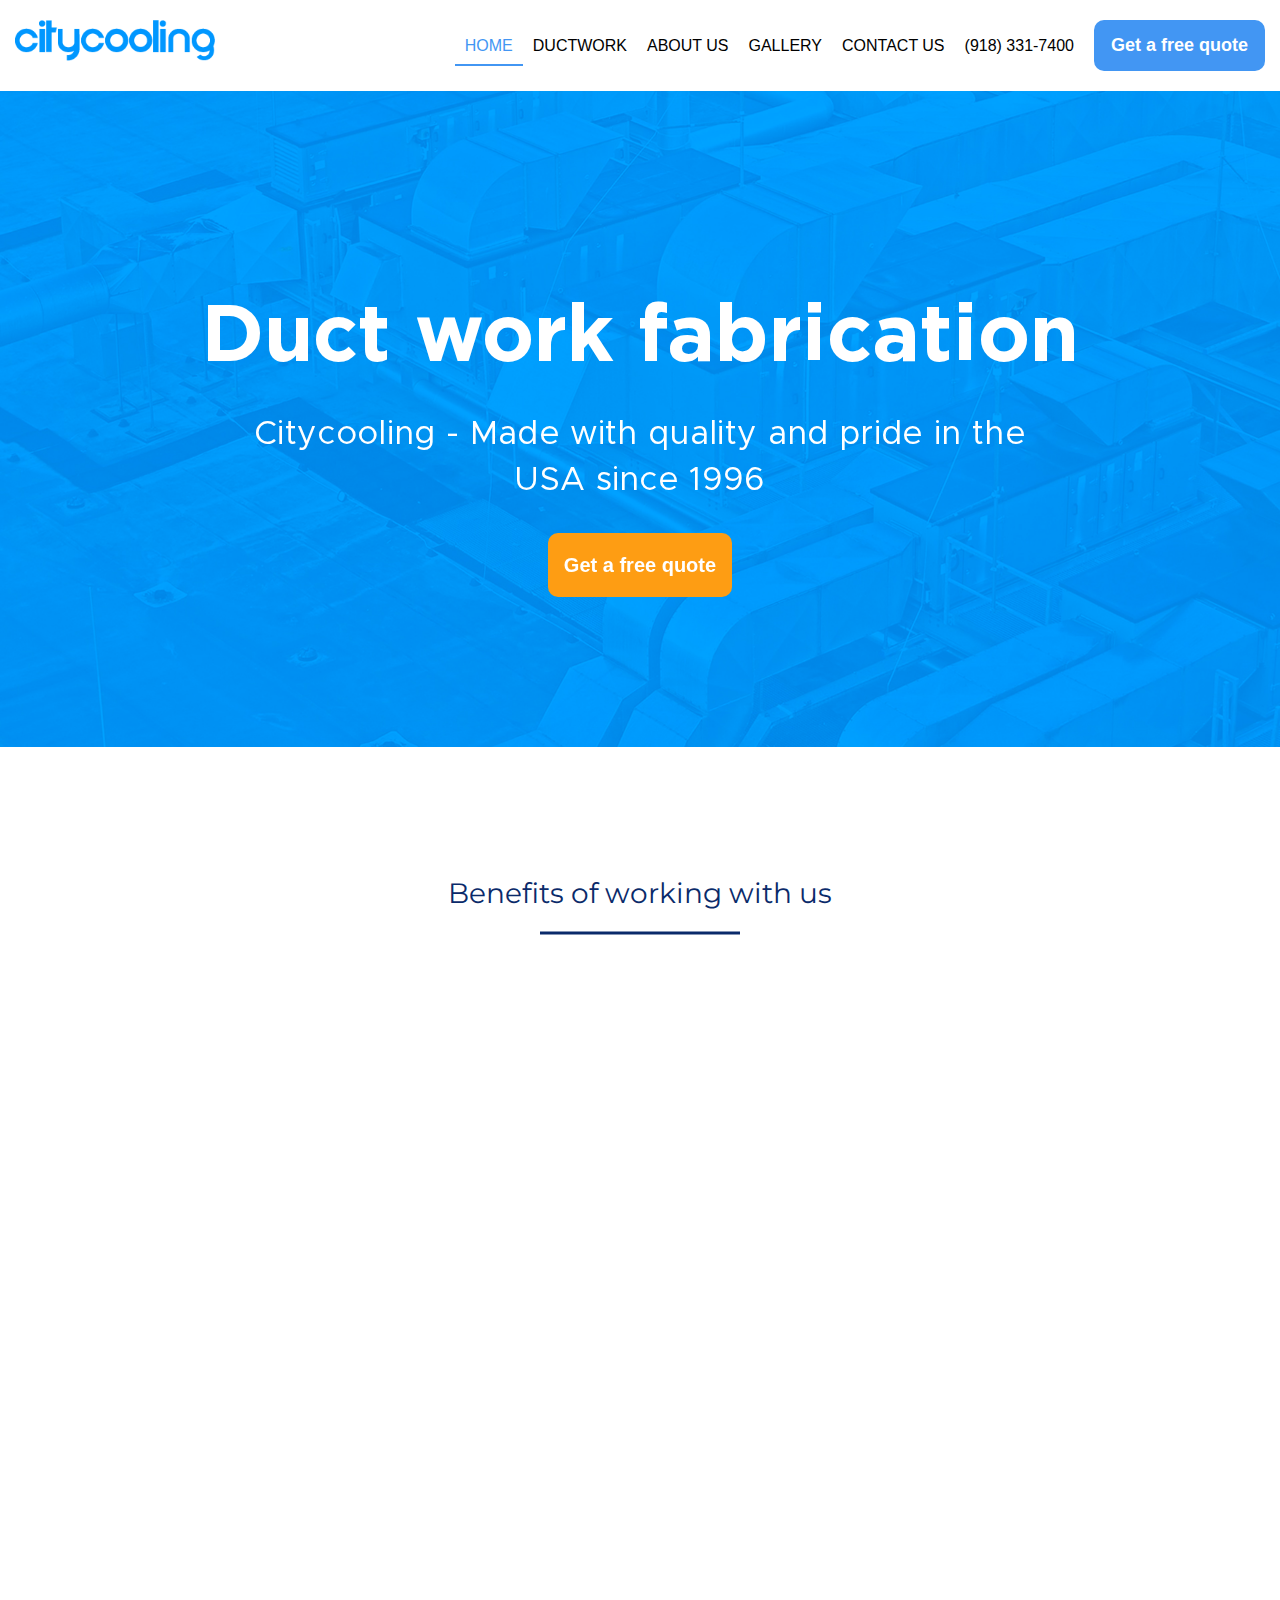
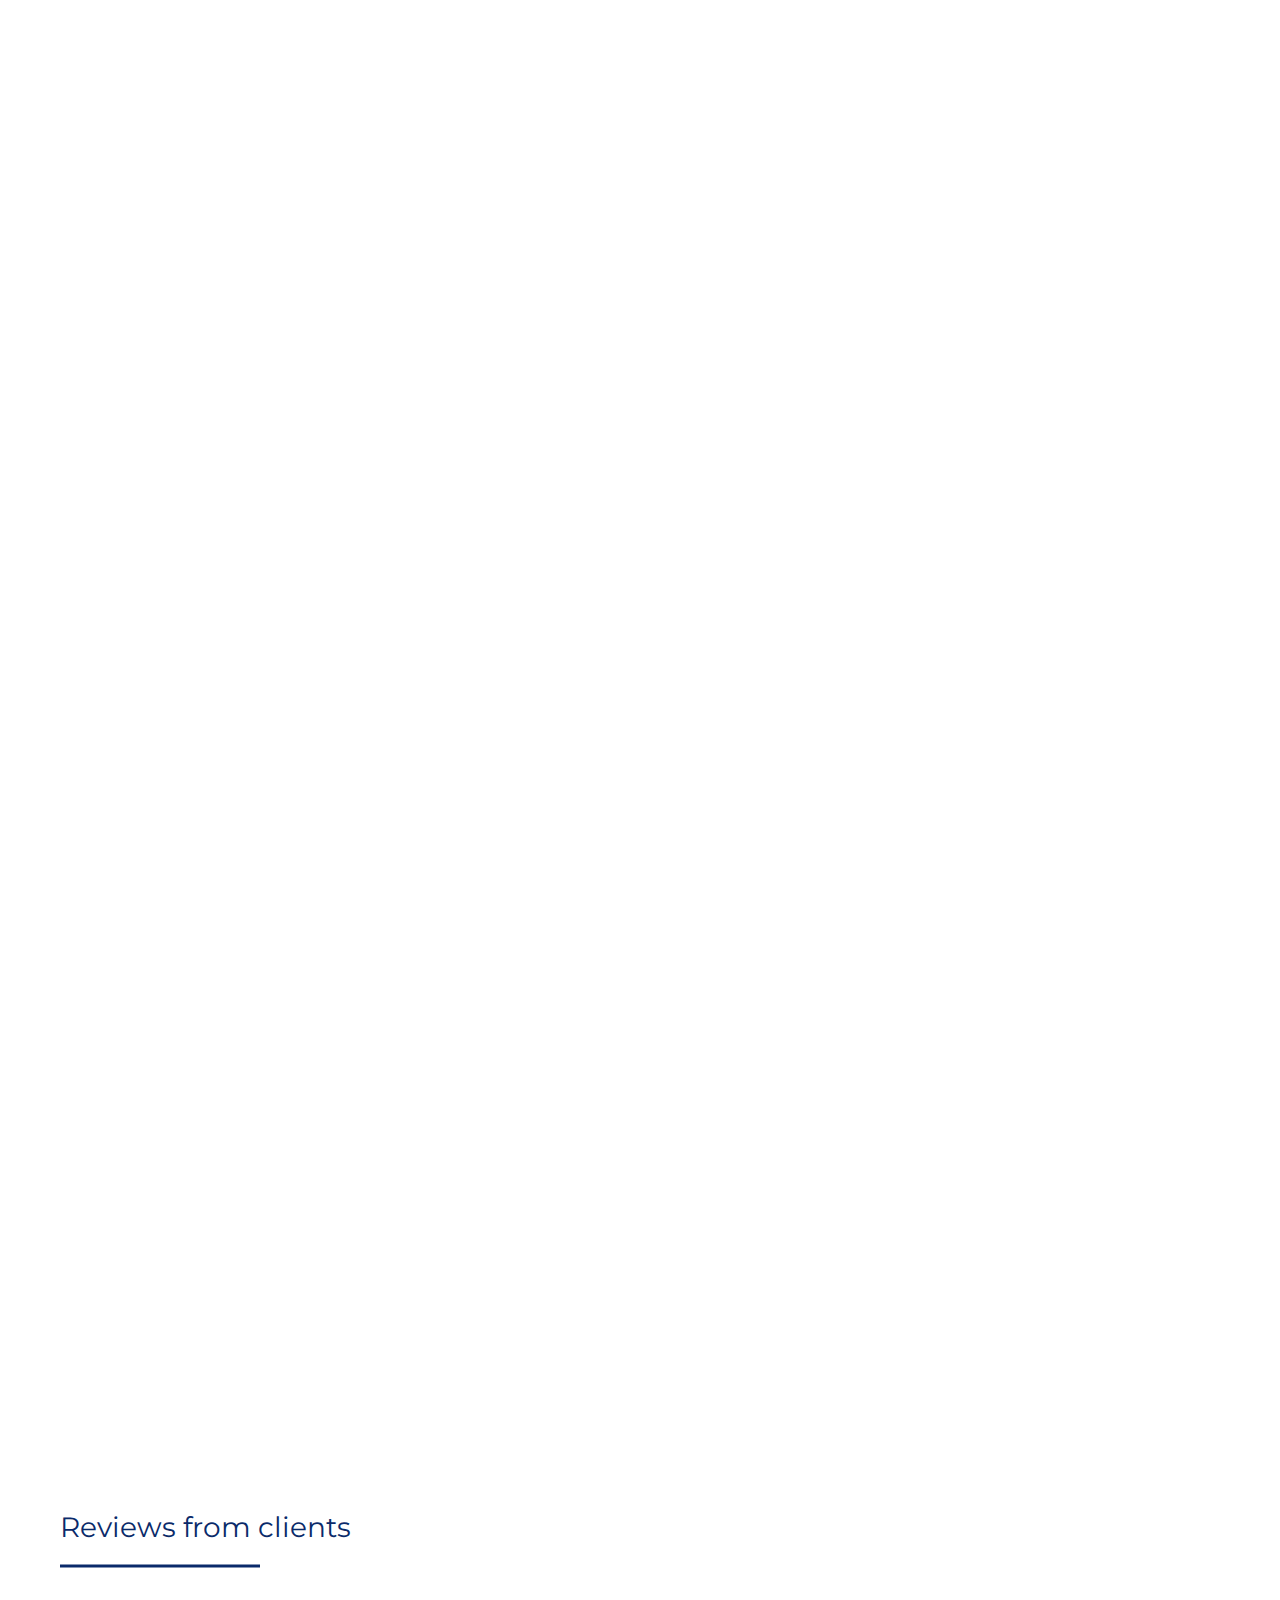
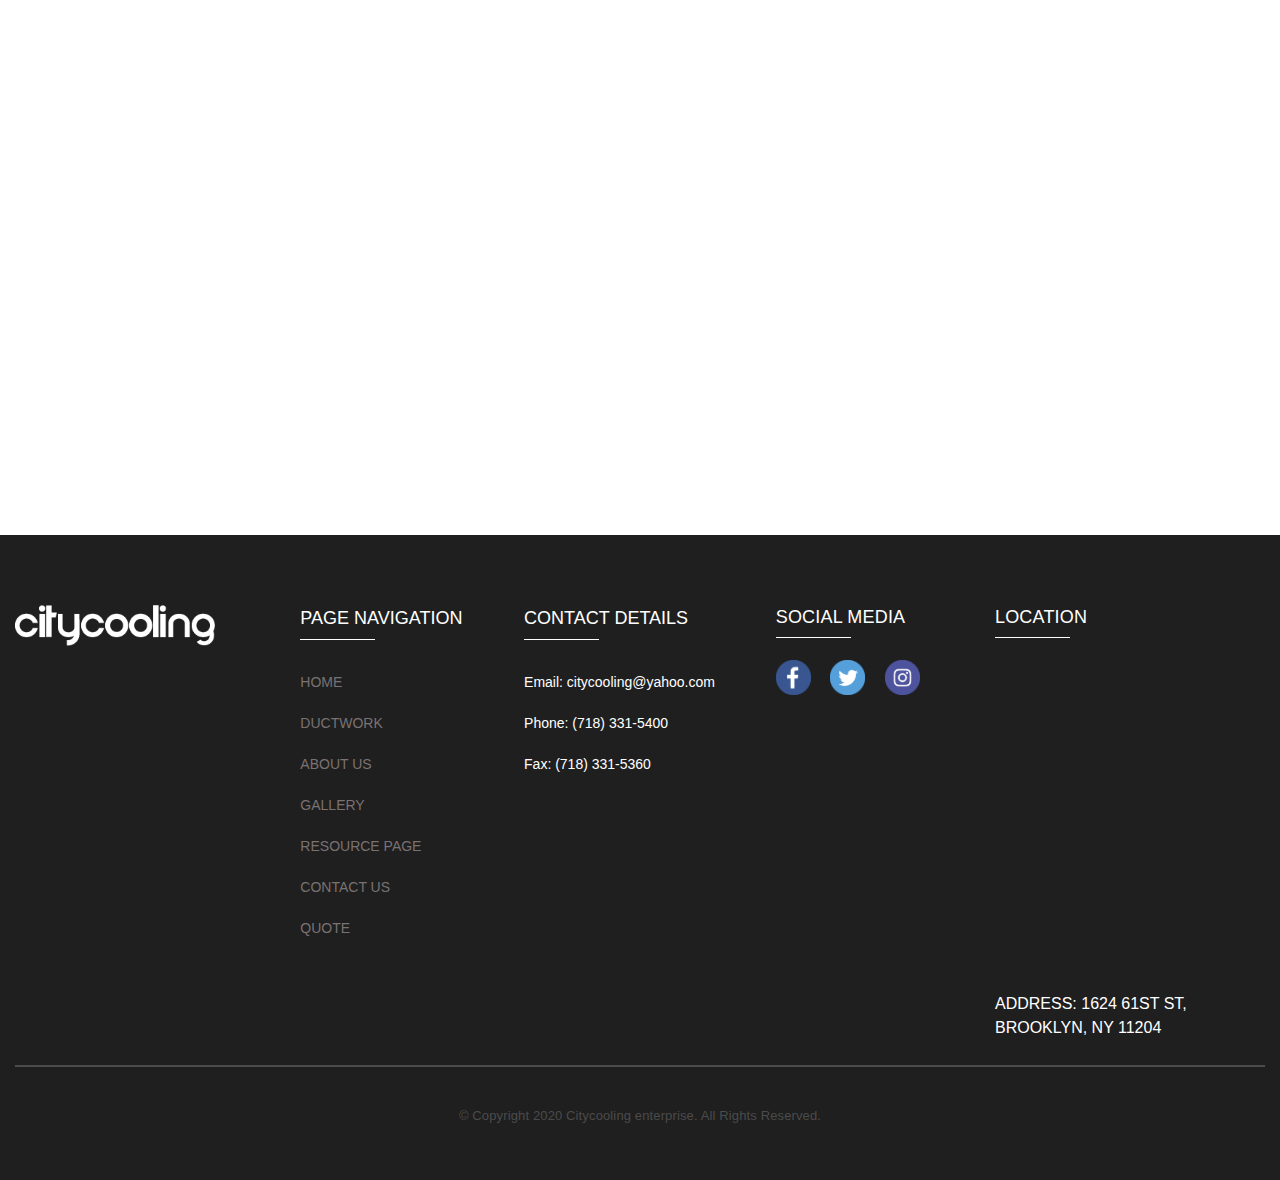
<file: index.html>
<!DOCTYPE html>
<html lang="en">
<head>
    <meta charset="UTF-8">
    <meta name="viewport" content="width=device-width, initial-scale=1.0">
    <title>CityCooling | Home</title>
    <!-- META Search -->
    <meta name="description"
        content="Citycooling - Made with quality and pride in the USA since 1996">
    <meta name="keywords"
        content="CityCooling">
    <!-- OG Open Graph -->
    <meta property="og:title" content="Duct work fabrication">
    <meta property="og:description"
        content="Citycooling - Made with quality and pride in the USA since 1996">
    <meta property="og:type" content="Citycooling - Made with quality and pride in the USA since 1996">
    <meta property="og:image" content="img/prew.png">
    <meta property="og:site_name" content="CityCooling">
    <link href="https://fonts.googleapis.com/css?family=Montserrat&display=swap" rel="stylesheet">
     <!--  FAVICON -->
    <link rel="icon" href="img/favicon.png" type="image/x-icon">
    <!-- Bootstrap CSS -->
    <link rel="stylesheet" href="css/bootstrap.min.css">
    <link rel="stylesheet" href="css/jquery.arcticmodal-0.3.css">
    <link rel="stylesheet" href="css/slick.css">
    <!-- AOS -->
    <link href="https://unpkg.com/aos@2.3.1/dist/aos.css" rel="stylesheet">
    <!-- Main CSS -->
    <link rel="stylesheet" href="css/main.css">
</head>
<body>
    <header class="header" id="header">
        <div class="nav-bar container-panel">
            <div class="row">
                <div class="col-6 col-sm-4 col-lg-2 col-xl-3">
                    <a href="#" class="nav-logo">
                        <img src="img/logo.png" alt="ogo">
                    </a>
                </div>
                <nav class="col-6 col-sm-8 col-lg-10 col-xl-9">
                    <div class="nav-menu d-flex align-items-center">
                        <ul class="nav-menu__list d-flex">
                            <li>
                                <a href="index.html" class="menu-active">
                                    Home
                                </a>
                            </li>
                            <li>
                                <a href="form.html">
                                    Ductwork
                                </a>
                            </li>
                            <li>
                                <a href="#">
                                    About Us
                                </a>
                            </li>
                            <li>
                                <a href="#">
                                    Gallery 
                                </a>
                            </li>
                            <li>
                                <a href="contacts.html">
                                    Contact us
                                </a>
                            </li>
                            <li>
                                <a href="tel:+19183317400" class="nav-phone phone">
                                    (918) 331-7400
                                </a>
                            </li>
                        </ul>
                        <a href="#" class="nav-menu__btn btn">
                            Get a free quote
                        </a>
                        <div class="hamburger js-menu-modal">
                            <div id="menuToggle">
                                <span></span>
                                <span></span>
                                <span></span>
                            </div>
                        </div>
                    </div>
                </nav>
            </div>
        </div>
        <div class="header-bg">
            <div class="container">
                <div class="offer" data-aos="fade-up" data-aos-delay="100">
                    <h1 class="offer__title">
                        Duct work fabrication
                    </h1>
                    <p class="offer__subtitle">
                        Citycooling - Made with quality and pride in the <br> USA since 1996
                    </p>
                    <a href="#" class="offer__btn btn">
                        Get a free quote
                    </a>
                </div>
            </div>
        </div>
    </header>
    <section class="benefits" id="benefits">
        <div class="container-section">
            <h3 class="section-title">
                Benefits of working with us
            </h3>
            <div class="benefits-box">
                <div class="row">
                    <div class="col-sm-6 col-lg-3">
                        <div class="benefits-item" data-aos="fade-up">
                            <div class="benefits-item__img-wrap">
                                <img src="img/benefits1.png" alt="images" class="benefits1nefits-item__img benefits-item__img_one">
                            </div>
                            <h4 class="benefits-item__title">
                                Punctual delivery
                            </h4>
                            <p class="benefits-item__text">
                                Our highly efficient production process allows us to get the product to you on time every time
                            </p>
                        </div>
                    </div>
                    <div class="col-sm-6 col-lg-3">
                        <div class="benefits-item" data-aos="fade-up" data-aos-delay="100">
                            <div class="benefits-item__img-wrap">
                                <img src="img/benefits2.png" alt="images" class="benefits-item__img benefits-item__img_two">
                            </div>
                            <h4 class="benefits-item__title">
                                24 years trust
                            </h4>
                            <p class="benefits-item__text">
                                Supplying our customers with the best quality of ventilation products for almost a quarter century 
                            </p>
                        </div>
                    </div>
                    <div class="col-sm-6  col-lg-3">
                        <div class="benefits-item" data-aos="fade-up" data-aos-delay="200">
                            <div class="benefits-item__img-wrap">
                                <img src="img/benefits3.png" alt="images" class="benefits-item__img benefits-item__img_three">
                            </div>
                            <h4 class="benefits-item__title">
                                Cost efficient pricing
                            </h4>
                            <p class="benefits-item__text">
                                We work closely with our customers on providing them the most optimal pricing for their projects
                            </p>
                        </div>
                    </div>
                    <div class="col-sm-6  col-lg-3">
                        <div class="benefits-item" data-aos="fade-up" data-aos-delay="300">
                            <div class="benefits-item__img-wrap">
                                <img src="img/benefits4.png" alt="images" class="benefits-item__img benefits-item__img_four">
                            </div>
                            <h4 class="benefits-item__title">
                                Fast production
                            </h4>
                            <p class="benefits-item__text">
                                Our experienced staff and top of the line equipment allows  us to complete orders at a rapid pace 
                            </p>
                        </div>
                    </div>
                </div>
            </div> 
        </div>
    </section>
    <section class="about" id="about" style = "overflow-x: hidden; overflow-y: hidden;">
        <div class="container-section">
            <div class="about-info">
                <div class="about-info__text about-info__text_left" data-aos="flip-left" data-aos-delay="100">
                    <h2 class="section-title">
                        Rectangular & Spiral ductwork
                    </h2>
                    <p>
                        We specialize in producing both rectangular and spiral ventilation ducts of various sizes and thikness. <br> Come give us a try, we may surprise you in a pleasant way. 
                    </p>
                </div>
                <img src="img/work-bg1.png" alt="images" class="about-info__img about-info__img_right" data-aos="fade-left" data-aos-delay="500">
            </div>
            <div class="about-info">
                <img src="img/work-bg2.png" alt="images" class="about-info__img about-info__img_left" data-aos="fade-right" data-aos-delay="500">
                <div class="about-info__text about-info__text_right" data-aos="flip-left" data-aos-delay="100">
                    <h2 class="section-title">
                        Welding 
                    </h2>
                    <p>
                       We also specialize in welding of all kind <br> of metal parts and projects. With over 24 years in business our very experienced fabricators and engineers are armed with the latest technologies and work closely with each customer tounderstand  their needs and achieve their goals. Our skills in metal part fabrication and knowledge of metal engineering allow us to manage any project from initial design through delivery. 
                    </p>
                </div>
            </div>
        </div>
    </section>
    <section class="reviews" id="reviews">
        <div class="container-section">
            <h3 class="section-title">
                Reviews from clients
            </h3>
            <div class="slider-reviews"  data-aos="fade-up">
                <div class="reviews-wrap">
                    <div class="reviews-card d-flex">
                        <img src="img/rewiews1.png" alt="face" class="reviews-card__face">
                        <div class="reviews-card__text">
                            <p>
                                “This is Photoshop's ve orem Ipsum. nibh vel velit auctor aliquet. ”
                            </p>
                            <span class="reviews-card__rating"></span>
                            <span class="reviews-card__name">
                                - George Carpenter
                            </span>
                        </div>
                    </div>
                </div>
                <div class="reviews-wrap">
                    <div class="reviews-card d-flex">
                        <img src="img/rewiews2.png" alt="face" class="reviews-card__face">
                        <div class="reviews-card__text">
                            <p>
                                “This is Photoshop's ve orem Ipsum. nibh vel velit auctor aliquet. ”
                            </p>
                            <span class="reviews-card__rating"></span>
                            <span class="reviews-card__name">
                                - George Carpenter
                            </span>
                        </div>
                    </div>
                </div>
                <div class="reviews-wrap">
                    <div class="reviews-card d-flex">
                        <img src="img/rewiews3.png" alt="face" class="reviews-card__face">
                        <div class="reviews-card__text">
                            <p>
                                “This is Photoshop's ve orem Ipsum. nibh vel velit auctor aliquet. ”
                            </p>
                            <span class="reviews-card__rating"></span>
                            <span class="reviews-card__name">
                                - George Carpenter
                            </span>
                        </div>
                    </div>
                </div>
                <div class="reviews-wrap">
                    <div class="reviews-card d-flex">
                        <img src="img/rewiews1.png" alt="face" class="reviews-card__face">
                        <div class="reviews-card__text">
                            <p>
                                “This is Photoshop's ve orem Ipsum. nibh vel velit auctor aliquet. ”
                            </p>
                            <span class="reviews-card__rating"></span>
                            <span class="reviews-card__name">
                                - George Carpenter
                            </span>
                        </div>
                    </div>
                </div>
                <div class="reviews-wrap">
                    <div class="reviews-card d-flex">
                        <img src="img/rewiews2.png" alt="face" class="reviews-card__face">
                        <div class="reviews-card__text">
                            <p>
                                “This is Photoshop's ve orem Ipsum. nibh vel velit auctor aliquet. ”
                            </p>
                            <span class="reviews-card__rating"></span>
                            <span class="reviews-card__name">
                                - George Carpenter
                            </span>
                        </div>
                    </div>
                </div>
                <div class="reviews-wrap">
                    <div class="reviews-card d-flex">
                        <img src="img/rewiews3.png" alt="face" class="reviews-card__face">
                        <div class="reviews-card__text">
                            <p>
                                “This is Photoshop's ve orem Ipsum. nibh vel velit auctor aliquet. ”
                            </p>
                            <span class="reviews-card__rating"></span>
                            <span class="reviews-card__name">
                                - George Carpenter
                            </span>
                        </div>
                    </div>
                </div>
            </div>
        </div>
    </section>
    <footer class="footer" id="footer">
        <div class="container-panel">
            <div class="row justify-content-between">
                <a href="#" class="col-xl-auto col-lg-3 col-md-4">
                    <img src="img/footer-logo.png" alt="logo" class="footer-logo">
                </a>
                <div class="col-xl-2 col-lg-3 col-md-4 col-sm-6">
                    <ul class="footer-menu">
                        <li class="footer-title">
                            Page navigation
                        </li>
                        <li>
                            <a href="index.html">
                                Home
                            </a>
                        </li>
                        <li>
                            <a href="form.html">
                                Ductwork
                            </a>
                        </li>
                        <li>
                            <a href="#">
                                About Us
                            </a>
                        </li>
                        <li>
                            <a href="#">
                                Gallery
                            </a>
                        </li>
                        <li>
                            <a href="#">
                                Resource Page
                            </a>
                        </li>
                        <li>
                            <a href="contacts.html">
                                Contact us
                            </a>
                        </li>
                        <li>
                            <a href="#">
                                Quote
                            </a>
                        </li>
                    </ul>
                </div>
                <div class="col-xl-2 col-lg-3 col-md-4 col-sm-6">
                    <ul class="footer-contacts">
                        <li class="footer-title">
                            Contact details
                        </li>
                        <li>
                            <a href="mailto:citycooling@yahoo.com">
                                Email: citycooling@yahoo.com
                            </a>
                        </li>
                        <li>
                            <a href="tel:+17183315400">
                                Phone: (718) 331-5400
                            </a>
                        </li>
                        <li>
                            <a href="tel:+17183315360">
                                Fax: (718) 331-5360
                            </a>
                        </li>
                    </ul>
                </div>
                <div class="col-xl-auto col-lg-3 col-sm-6">
                    <div class="network-wrap">
                        <p class="footer-title">
                            Social media
                        </p>
                        <div class="footer-network">
                            <a href="#" class="footer-network__link">
                                <img src="img/icon-fb.png" alt="network">
                            </a>
                            <a href="#" class="footer-network__link">
                                <img src="img/icon-tw.png" alt="network">
                            </a>
                            <a href="#" class="footer-network__link">
                                <img src="img/icon-inst.png" alt="network">
                            </a>
                        </div>
                    </div>
                </div>
                <div class="col-xl-3 col-lg-12 col-sm-6">
                    <div class="footer-location">
                        <p class="footer-title">
                            Location
                        </p>
                        <div class="footer-map">
                            <iframe src="https://yandex.ru/map-widget/v1/?um=constructor%3Adf41eb36b646eb10eb41c2f6b931ece4059cb5fc99c3f15bc735c76843697d03&amp;source=constructor" width="420" height="400" frameborder="0"></iframe>
                        </div>
                        <span class="footer-location__address">
                            Address: 1624 61st St, Brooklyn, NY 11204
                        </span>
                    </div>
                </div>
            </div>
            <div class="row">
                <div class="col-lg-12">
                    <p class="footer-copy">
                        © Copyright 2020 Citycooling enterprise. All Rights Reserved.
                    </p>
                </div>
            </div>
        </div>
    </footer>
    <!-- REQUEST MODAL WINDOW-END -->
    <div id="modal"></div> <!-- фон для модальных окон -->
    <!-- MENU MODAL WINDOW -->
    <div class="menu-modal" id="menu-modal">
        <ul class="menu-list">
            <li>
                <a href="index.html" class="menu-active">
                    Home
                </a>
            </li>
            <li>
                <a href="form.html">
                    Ductwork
                </a>
            </li>
            <li>
                <a href="#">
                    About Us
                </a>
            </li>
            <li>
                <a href="#">
                    Gallery 
                </a>
            </li>
            <li>
                <a href="contacts.html">
                    Contact us
                </a>
            </li>
            <li>
                <a href="tel:+19183317400" class="nav-phone phone">
                    (918) 331-7400
                </a>
            </li>
        </ul>
    </div>
    <!-- MENU MODAL WINDOW-END -->
</body>
<script src="js/jquery-3.4.1.min.js"></script>
<script src="js/jquery.arcticmodal-0.3.min.js"></script>
<!-- AOS -->
<script src="https://unpkg.com/aos@2.3.1/dist/aos.js"></script>
<script src="js/slick.min.js"></script>
<script src="js/slick.js"></script>
<script src="js/bootstrap.min.js"></script>
<script src="js/main.js"></script>
</html>
</file>
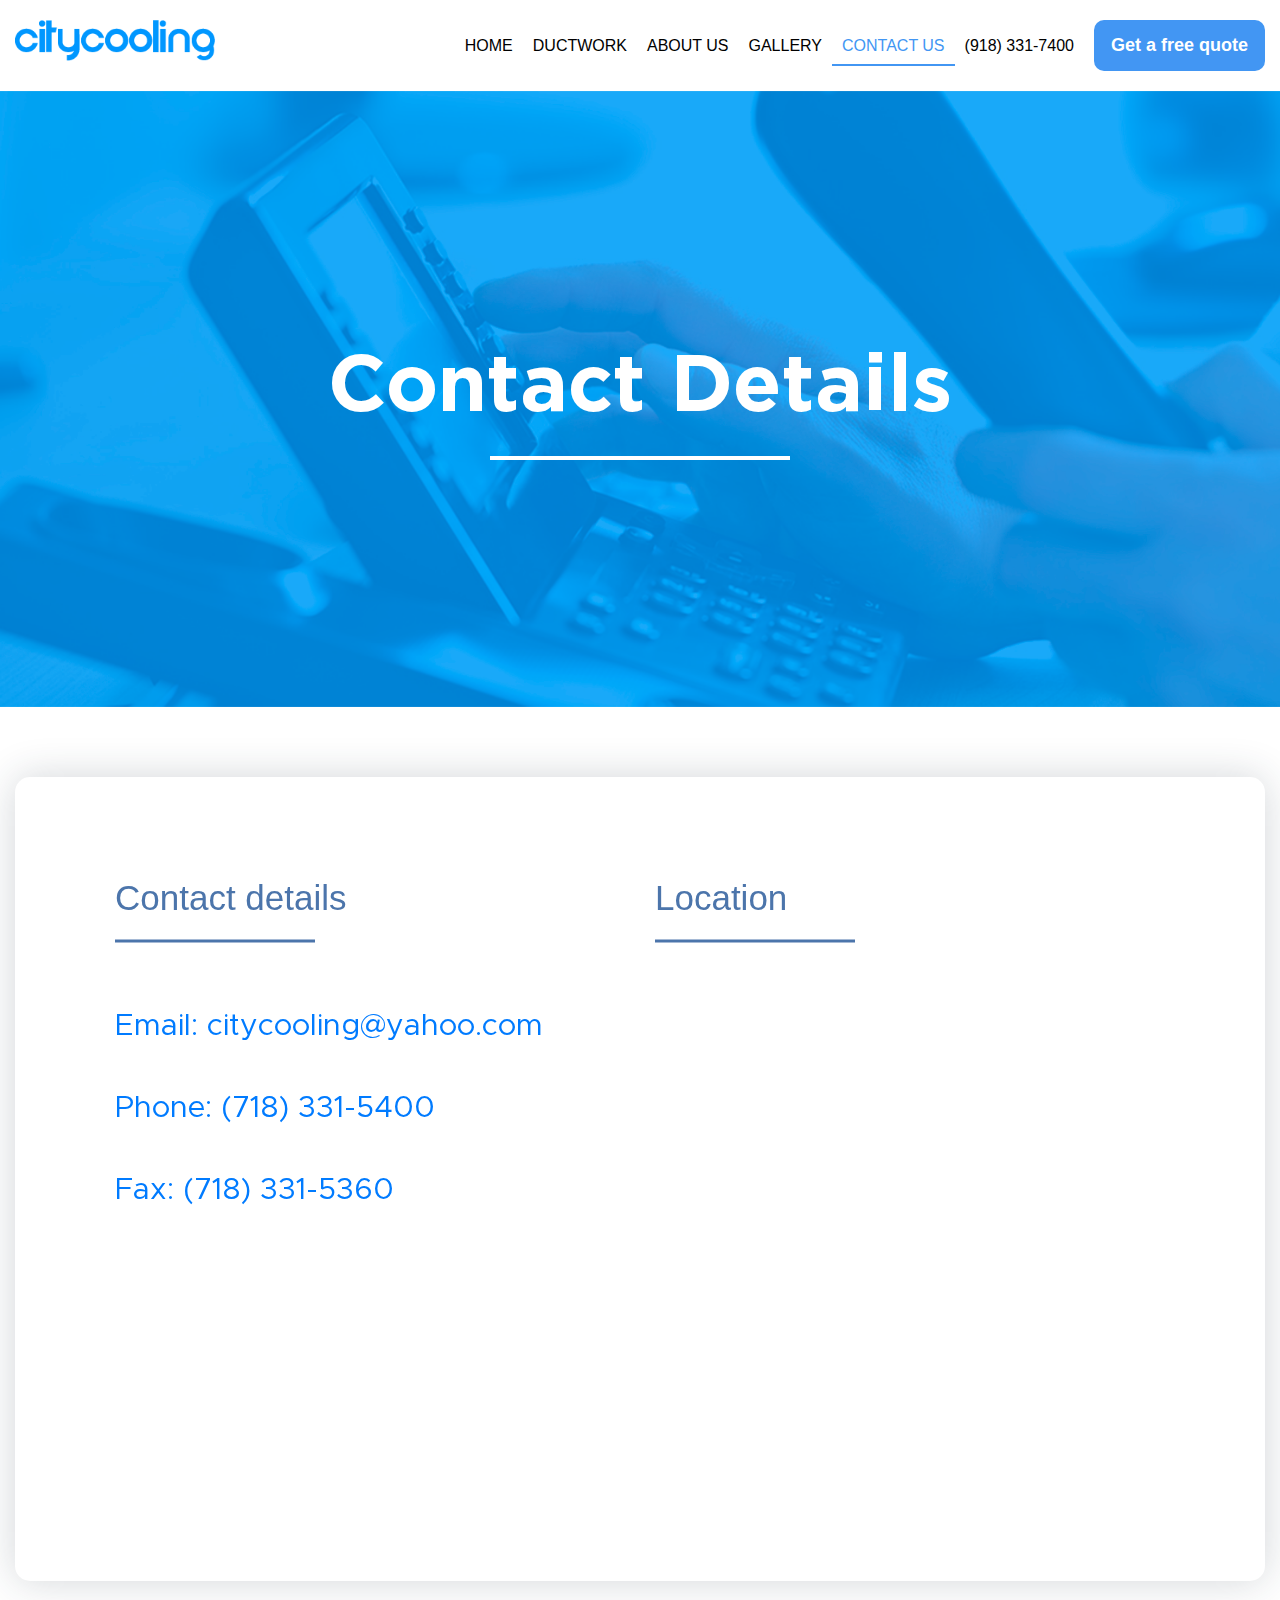
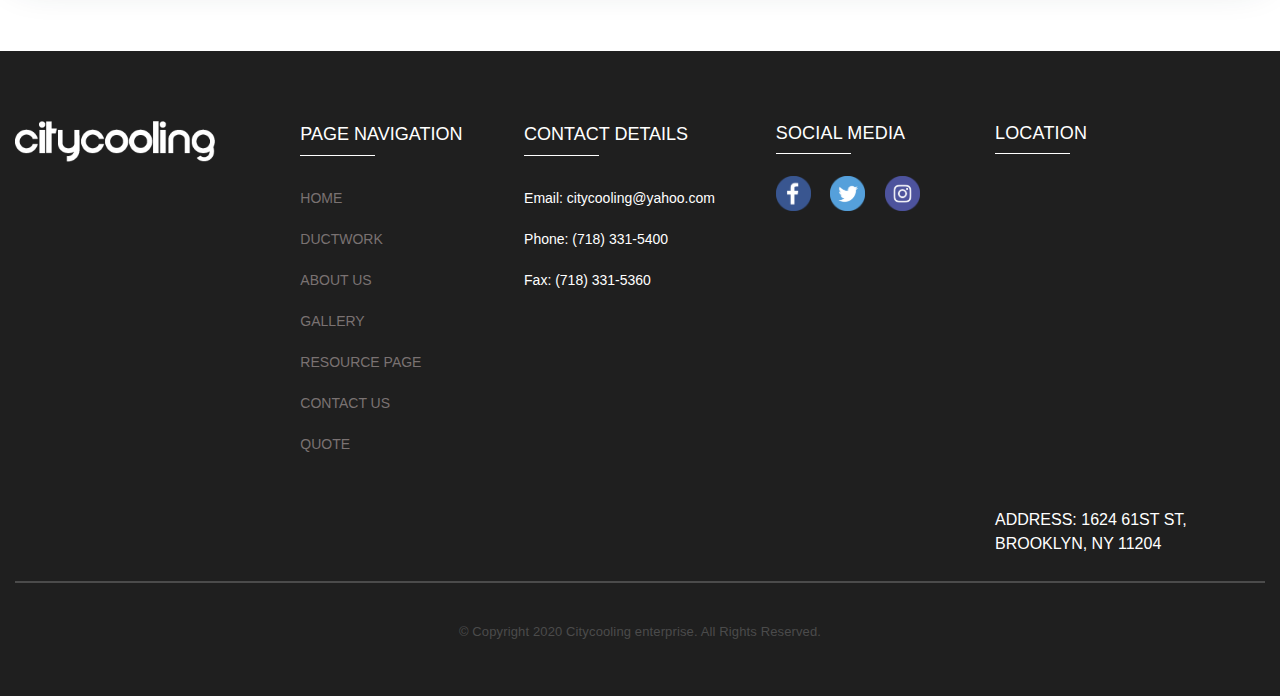
<file: contacts.html>
<!DOCTYPE html>
<html lang="en">
<head>
    <meta charset="UTF-8">
    <meta name="viewport" content="width=device-width, initial-scale=1.0">
    <title>CityCooling | Contacts</title>
    <!-- META Search -->
    <meta name="description"
        content="Citycooling - Made with quality and pride in the USA since 1996">
    <meta name="keywords"
        content="CityCooling">
    <!-- OG Open Graph -->
    <meta property="og:title" content="Duct work fabrication">
    <meta property="og:description"
        content="Citycooling - Made with quality and pride in the USA since 1996">
    <meta property="og:type" content="Citycooling - Made with quality and pride in the USA since 1996">
    <meta property="og:image" content="img/prew.png">
    <meta property="og:site_name" content="CityCooling">      
    <link href="https://fonts.googleapis.com/css?family=Montserrat&display=swap" rel="stylesheet">
     <!--  FAVICON -->
    <link rel="icon" href="img/favicon.png" type="image/x-icon">
    <link rel="stylesheet" href="css/jquery.arcticmodal-0.3.css">
    <!-- AOS -->
    <link href="https://unpkg.com/aos@2.3.1/dist/aos.css" rel="stylesheet">
    <!-- Bootstrap CSS -->
    <link rel="stylesheet" href="css/bootstrap.min.css">
    <!-- Main CSS -->
    <link rel="stylesheet" href="css/main.css">
</head>
<body>
     <header class="header" id="header">
        <div class="nav-bar container-panel">
            <div class="row">
                <div class="col-6 col-sm-4 col-lg-2 col-xl-3">
                    <a href="#" class="nav-logo">
                        <img src="img/logo.png" alt="ogo">
                    </a>
                </div>
                <nav class="col-6 col-sm-8 col-lg-10 col-xl-9">
                    <div class="nav-menu d-flex align-items-center">
                        <ul class="nav-menu__list d-flex">
                            <li>
                                <a href="index.html">
                                    Home
                                </a>
                            </li>
                            <li>
                                <a href="form.html">
                                    Ductwork
                                </a>
                            </li>
                            <li>
                                <a href="#">
                                    About Us
                                </a>
                            </li>
                            <li>
                                <a href="#">
                                    Gallery 
                                </a>
                            </li>
                            <li>
                                <a href="contacts.html" class="menu-active">
                                    Contact us
                                </a>
                            </li>
                            <li>
                                <a href="tel:+19183317400" class="nav-phone phone">
                                    (918) 331-7400
                                </a>
                            </li>
                        </ul>
                        <a href="#" class="nav-menu__btn btn">
                            Get a free quote
                        </a>
                        <div class="hamburger js-menu-modal">
                            <div id="menuToggle">
                                <span></span>
                                <span></span>
                                <span></span>
                            </div>
                        </div>
                    </div>
                </nav>
            </div>
        </div>
        <div class="head-contacts">
            <h1 class="section-title" data-aos="fade-up" data-aos-delay="100">
                Contact Details
            </h1>
        </div>
    </header>
    <section class="container-panel">
        <div class="contacts-wrap" data-aos="fade-up" data-aos-delay="100">
            <div class="section-contacts">
                <div class="row d-flex">
                    <div class="col-lg-6 t-center">
                        <div class="contact-box">
                            <h2 class="section-title">
                                Contact details
                            </h2>
                            <ul class="contacts-data">
                                <li>
                                    <a href="mailto:citycooling@yahoo.com">
                                        Email: citycooling@yahoo.com
                                    </a>
                                </li>
                                <li>
                                    <a href="tel:+17183315400">
                                        Phone: (718) 331-5400
                                    </a>
                                </li>
                                <li>
                                    <a href="tel:+17183315360">
                                        Fax: (718) 331-5360
                                    </a>
                                </li>
                            </ul>
                        </div>
                    </div>
                    <div class="col-lg-6">
                        <div class="contact-box">
                            <h2 class="section-title">
                                Location
                            </h2>
                            <div class="contacts-map footer-map">
                                <iframe src="https://yandex.ru/map-widget/v1/?um=constructor%3Adf41eb36b646eb10eb41c2f6b931ece4059cb5fc99c3f15bc735c76843697d03&amp;source=constructor" width="420" height="400" frameborder="0"></iframe>
                            </div>
                        </div>
                    </div>
                </div>
            </div>
        </div>
    </section>
    <footer class="footer" id="footer">
        <div class="container-panel">
            <div class="row justify-content-between">
                <a href="#" class="col-xl-auto col-lg-3 col-md-4">
                    <img src="img/footer-logo.png" alt="logo" class="footer-logo">
                </a>
                <div class="col-xl-2 col-lg-3 col-md-4 col-sm-6">
                    <ul class="footer-menu">
                        <li class="footer-title">
                            Page navigation
                        </li>
                        <li>
                            <a href="index.html">
                                Home
                            </a>
                        </li>
                        <li>
                            <a href="form.html">
                                Ductwork
                            </a>
                        </li>
                        <li>
                            <a href="#">
                                About Us
                            </a>
                        </li>
                        <li>
                            <a href="#">
                                Gallery
                            </a>
                        </li>
                        <li>
                            <a href="#">
                                Resource Page
                            </a>
                        </li>
                        <li>
                            <a href="contacts.html">
                                Contact us
                            </a>
                        </li>
                        <li>
                            <a href="#">
                                Quote
                            </a>
                        </li>
                    </ul>
                </div>
                <div class="col-xl-2 col-lg-3 col-md-4 col-sm-6">
                    <ul class="footer-contacts">
                        <li class="footer-title">
                            Contact details
                        </li>
                        <li>
                            <a href="mailto:citycooling@yahoo.com">
                                Email: citycooling@yahoo.com
                            </a>
                        </li>
                        <li>
                            <a href="tel:+17183315400">
                                Phone: (718) 331-5400
                            </a>
                        </li>
                        <li>
                            <a href="tel:+17183315360">
                                Fax: (718) 331-5360
                            </a>
                        </li>
                    </ul>
                </div>
                <div class="col-xl-auto col-lg-3 col-sm-6">
                    <div class="network-wrap">
                        <p class="footer-title">
                            Social media
                        </p>
                        <div class="footer-network">
                            <a href="#" class="footer-network__link">
                                <img src="img/icon-fb.png" alt="network">
                            </a>
                            <a href="#" class="footer-network__link">
                                <img src="img/icon-tw.png" alt="network">
                            </a>
                            <a href="#" class="footer-network__link">
                                <img src="img/icon-inst.png" alt="network">
                            </a>
                        </div>
                    </div>
                </div>
                <div class="col-xl-3 col-lg-12 col-sm-6">
                    <div class="footer-location">
                        <p class="footer-title">
                            Location
                        </p>
                        <div class="footer-map">
                            <iframe src="https://yandex.ru/map-widget/v1/?um=constructor%3Adf41eb36b646eb10eb41c2f6b931ece4059cb5fc99c3f15bc735c76843697d03&amp;source=constructor" width="420" height="400" frameborder="0"></iframe>
                        </div>
                        <span class="footer-location__address">
                            Address: 1624 61st St, Brooklyn, NY 11204
                        </span>
                    </div>
                </div>
            </div>
            <div class="row">
                <div class="col-lg-12">
                    <p class="footer-copy">
                        © Copyright 2020 Citycooling enterprise. All Rights Reserved.
                    </p>
                </div>
            </div>
        </div>
    </footer>
    <!-- REQUEST MODAL WINDOW-END -->
    <div id="modal"></div> <!-- фон для модальных окон -->
    <!-- MENU MODAL WINDOW -->
    <div class="menu-modal" id="menu-modal">
        <ul class="menu-list">
            <li>
                <a href="index.html">
                    Home
                </a>
            </li>
            <li>
                <a href="form.html">
                    Ductwork
                </a>
            </li>
            <li>
                <a href="#">
                    About Us
                </a>
            </li>
            <li>
                <a href="#">
                    Gallery 
                </a>
            </li>
            <li>
                <a href="contacts.html" class="menu-active">
                    Contact us
                </a>
            </li>
            <li>
                <a href="tel:+19183317400" class="nav-phone phone">
                    (918) 331-7400
                </a>
            </li>
        </ul>
    </div>
    <!-- MENU MODAL WINDOW-END -->
</body>
<script src="js/jquery-3.4.1.min.js"></script>
<script src="js/jquery.arcticmodal-0.3.min.js"></script>
<!-- AOS -->
<script src="https://unpkg.com/aos@2.3.1/dist/aos.js"></script>
<script src="js/bootstrap.min.js"></script>
<script src="js/main.js"></script>
</html>
</file>
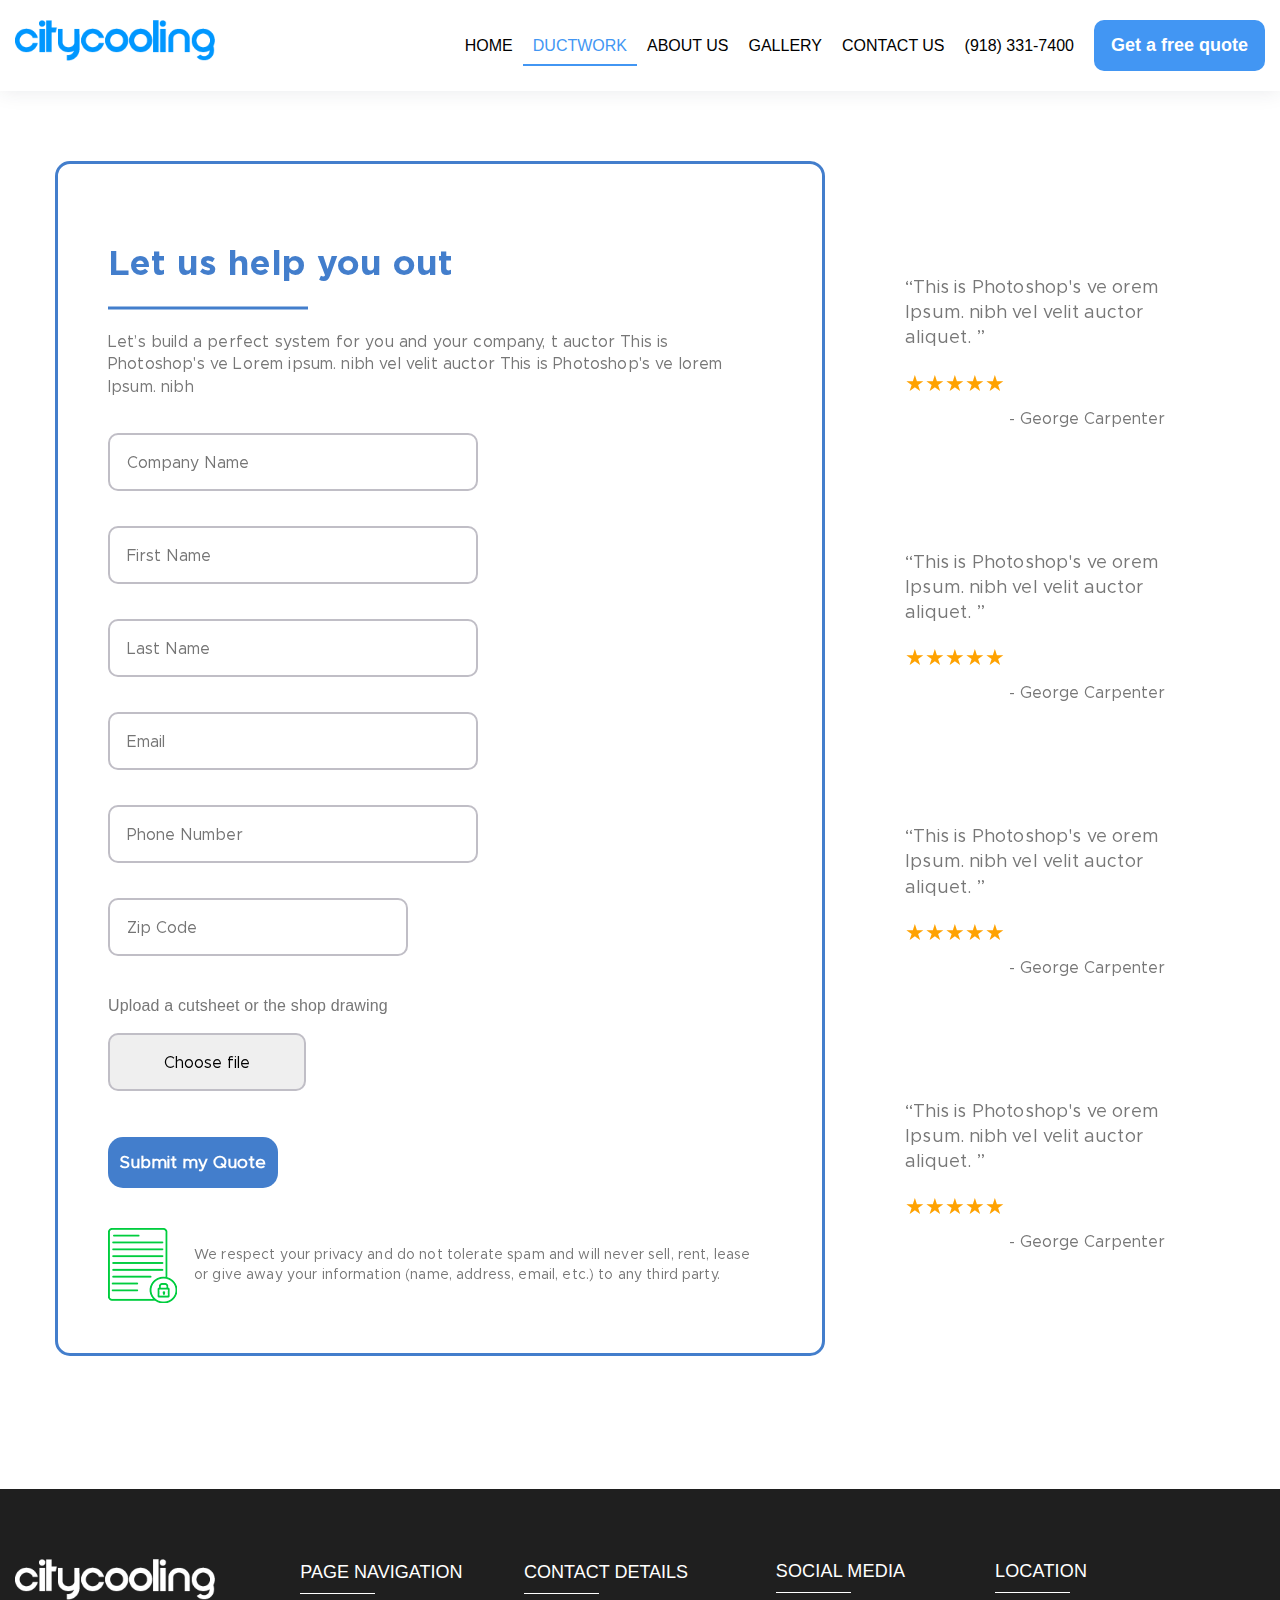
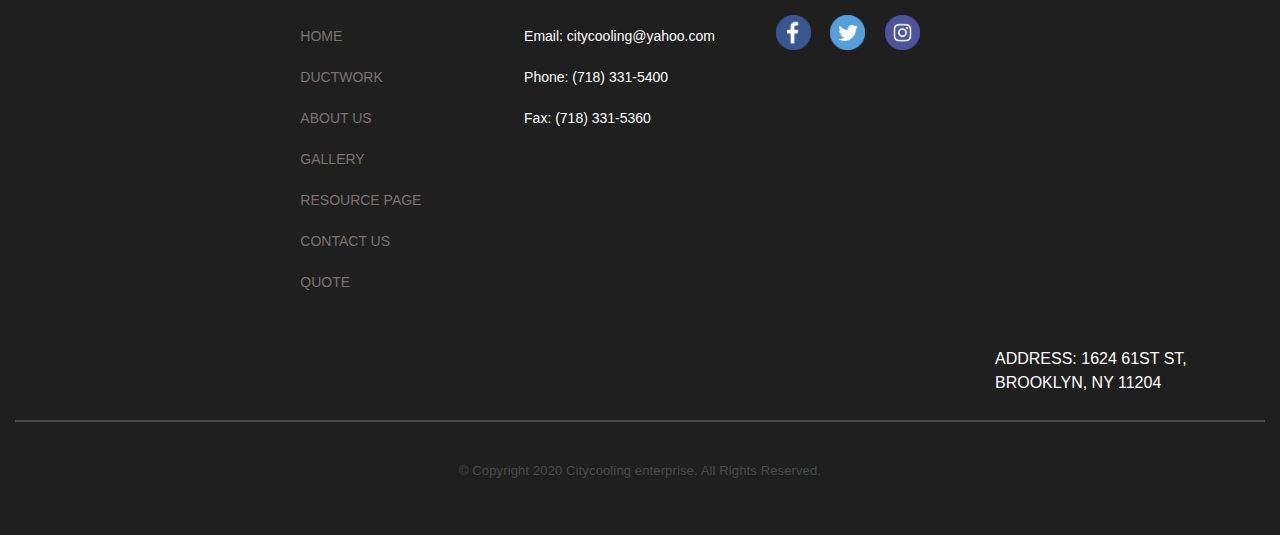
<file: form.html>
<!DOCTYPE html>
<html lang="en">
<head>
    <meta charset="UTF-8">
    <meta name="viewport" content="width=device-width, initial-scale=1.0">
    <title>CityCooling | Ductwork</title>
    <!-- META Search -->
    <meta name="description"
        content="Citycooling - Made with quality and pride in the USA since 1996">
    <meta name="keywords"
        content="CityCooling">
    <!-- OG Open Graph -->
    <meta property="og:title" content="Duct work fabrication">
    <meta property="og:description"
        content="Citycooling - Made with quality and pride in the USA since 1996">
    <meta property="og:type" content="Citycooling - Made with quality and pride in the USA since 1996">
    <meta property="og:image" content="img/prew.png">
    <meta property="og:site_name" content="CityCooling">
    <link href="https://fonts.googleapis.com/css?family=Montserrat&display=swap" rel="stylesheet">
    <!--  FAVICON -->
    <link rel="icon" href="img/favicon.png" type="image/x-icon">
    <!-- FONTAWESOME -->
     <link rel="stylesheet" href="https://use.fontawesome.com/releases/v5.6.1/css/all.css"
        integrity="sha384-gfdkjb5BdAXd+lj+gudLWI+BXq4IuLW5IT+brZEZsLFm++aCMlF1V92rMkPaX4PP" crossorigin="anonymous">
    <link href="https://fonts.googleapis.com/css?family=Montserrat&display=swap" rel="stylesheet">
    <link rel="stylesheet" href="css/jquery.arcticmodal-0.3.css">
    <!-- AOS -->
    <link href="https://unpkg.com/aos@2.3.1/dist/aos.css" rel="stylesheet">
    <!-- Bootstrap CSS -->
    <link rel="stylesheet" href="css/bootstrap.min.css">
    <!-- Main CSS -->
    <link rel="stylesheet" href="css/main.css">
</head>
<body>
     <header class="header" id="header">
        <div class="nav-bar container-panel">
            <div class="row">
                <div class="col-6 col-sm-4 col-lg-2 col-xl-3">
                    <a href="#" class="nav-logo">
                        <img src="img/logo.png" alt="ogo">
                    </a>
                </div>
                <nav class="col-6 col-sm-8 col-lg-10 col-xl-9">
                    <div class="nav-menu d-flex align-items-center">
                        <ul class="nav-menu__list d-flex">
                            <li>
                                <a href="index.html">
                                    Home
                                </a>
                            </li>
                            <li>
                                <a href="form.html" class="menu-active">
                                    Ductwork
                                </a>
                            </li>
                            <li>
                                <a href="#">
                                    About Us
                                </a>
                            </li>
                            <li>
                                <a href="#">
                                    Gallery 
                                </a>
                            </li>
                            <li>
                                <a href="contacts.html">
                                    Contact us
                                </a>
                            </li>
                            <li>
                                <a href="tel:+19183317400" class="nav-phone phone">
                                    (918) 331-7400
                                </a>
                            </li>
                        </ul>
                        <a href="#" class="nav-menu__btn btn">
                            Get a free quote
                        </a>
                        <div class="hamburger js-menu-modal">
                            <div id="menuToggle">
                                <span></span>
                                <span></span>
                                <span></span>
                            </div>
                        </div>
                    </div>
                </nav>
            </div>
        </div>
        <div class="form-section">
            <div class="container">
                <div class="row">
                    <div class="col-lg-8">
                        <div class="form-content" data-aos="fade-up" data-aos-delay="100">
                            <div class="form-content__head">
                                <h2 class="section-title">
                                    Let us help you out 
                                </h2>
                                <p>
                                    Let’s build a perfect system for you and your company, t auctor This is Photoshop's ve Lorem ipsum. nibh vel velit auctor This is Photoshop's ve lorem Ipsum. nibh 
                                </p>
                            </div>
                            <form action="" class="form-content__form">
                                <input type="text" placeholder="Company Name" name="company_name">
                                <input type="text" placeholder="First Name" name="first_name">
                                <input type="text" placeholder="Last Name" name="last_name">
                                <input type="text" placeholder="Email" name="email" class="required" class="input-email">
                                <input type="text" placeholder="Phone Number" name="phone">
                                <input type="text" placeholder="Zip Code" name="zip_code" class="input-add">
                                <p class ="form-content__hint">
                                    Upload a cutsheet or the shop drawing 
                                </p>
                                <input type="button" class="choose_file" value="Choose file" class="btn btn-add-file">
                                <div class="add-file"></div>
                                <button type="submit" class="form-content__btn btn">
                                    Submit my Quote
                                </button>
                                <div class="form-content__info">
                                    <img src="img/form-file.png" alt="file">
                                    <p>
                                        We respect your privacy and do not tolerate spam and will never sell, rent, lease or give away your information (name, address, email, etc.) to any third party.
                                    </p>
                                </div>
                            </form>
                        </div>
                    </div>
                    <div class="col-lg-4">
                        <div class="reviews-list" data-aos="fade-up" data-aos-delay="100">
                            <div class="reviews-card__text">
                                <p>
                                    “This is Photoshop's ve orem Ipsum. nibh vel velit auctor aliquet. ”
                                </p>
                                <span class="reviews-card__rating"></span>
                                <span class="reviews-card__name">
                                    - George Carpenter
                                </span>
                            </div>
                            <div class="reviews-card__text">
                                <p>
                                    “This is Photoshop's ve orem Ipsum. nibh vel velit auctor aliquet. ”
                                </p>
                                <span class="reviews-card__rating"></span>
                                <span class="reviews-card__name">
                                    - George Carpenter
                                </span>
                            </div>
                            <div class="reviews-card__text">
                                <p>
                                    “This is Photoshop's ve orem Ipsum. nibh vel velit auctor aliquet. ”
                                </p>
                                <span class="reviews-card__rating"></span>
                                <span class="reviews-card__name">
                                    - George Carpenter
                                </span>
                            </div>
                            <div class="reviews-card__text">
                                <p>
                                    “This is Photoshop's ve orem Ipsum. nibh vel velit auctor aliquet. ”
                                </p>
                                <span class="reviews-card__rating"></span>
                                <span class="reviews-card__name">
                                    - George Carpenter
                                </span>
                            </div>
                        </div>
                    </div>
                </div>
            </div>
        </div>
    </header>
    <footer class="footer" id="footer">
        <div class="container-panel">
            <div class="row justify-content-between">
                <a href="#" class="col-xl-auto col-lg-3 col-md-4">
                    <img src="img/footer-logo.png" alt="logo" class="footer-logo">
                </a>
                <div class="col-xl-2 col-lg-3 col-md-4 col-sm-6">
                    <ul class="footer-menu">
                        <li class="footer-title">
                            Page navigation
                        </li>
                        <li>
                            <a href="index.html">
                                Home
                            </a>
                        </li>
                        <li>
                            <a href="form.html">
                                Ductwork
                            </a>
                        </li>
                        <li>
                            <a href="#">
                                About Us
                            </a>
                        </li>
                        <li>
                            <a href="#">
                                Gallery
                            </a>
                        </li>
                        <li>
                            <a href="#">
                                Resource Page
                            </a>
                        </li>
                        <li>
                            <a href="contacts.html">
                                Contact us
                            </a>
                        </li>
                        <li>
                            <a href="#">
                                Quote
                            </a>
                        </li>
                    </ul>
                </div>
                <div class="col-xl-2 col-lg-3 col-md-4 col-sm-6">
                    <ul class="footer-contacts">
                        <li class="footer-title">
                            Contact details
                        </li>
                        <li>
                            <a href="mailto:citycooling@yahoo.com">
                                Email: citycooling@yahoo.com
                            </a>
                        </li>
                        <li>
                            <a href="tel:+17183315400">
                                Phone: (718) 331-5400
                            </a>
                        </li>
                        <li>
                            <a href="tel:+17183315360">
                                Fax: (718) 331-5360
                            </a>
                        </li>
                    </ul>
                </div>
                <div class="col-xl-auto col-lg-3 col-sm-6">
                    <div class="network-wrap">
                        <p class="footer-title">
                            Social media
                        </p>
                        <div class="footer-network">
                            <a href="#" class="footer-network__link">
                                <img src="img/icon-fb.png" alt="network">
                            </a>
                            <a href="#" class="footer-network__link">
                                <img src="img/icon-tw.png" alt="network">
                            </a>
                            <a href="#" class="footer-network__link">
                                <img src="img/icon-inst.png" alt="network">
                            </a>
                        </div>
                    </div>
                </div>
                <div class="col-xl-3 col-lg-12 col-sm-6">
                    <div class="footer-location">
                        <p class="footer-title">
                            Location
                        </p>
                        <div class="footer-map">
                            <iframe src="https://yandex.ru/map-widget/v1/?um=constructor%3Adf41eb36b646eb10eb41c2f6b931ece4059cb5fc99c3f15bc735c76843697d03&amp;source=constructor" width="420" height="400" frameborder="0"></iframe>
                        </div>
                        <span class="footer-location__address">
                            Address: 1624 61st St, Brooklyn, NY 11204
                        </span>
                    </div>
                </div>
            </div>
            <div class="row">
                <div class="col-lg-12">
                    <p class="footer-copy">
                        © Copyright 2020 Citycooling enterprise. All Rights Reserved.
                    </p>
                </div>
            </div>
        </div>
    </footer>
    <!-- REQUEST MODAL WINDOW-END -->
    <div id="modal"></div> <!-- фон для модальных окон -->
    <!-- MENU MODAL WINDOW -->
    <div class="menu-modal" id="menu-modal">
        <ul class="menu-list">
            <li>
                <a href="index.html">
                    Home
                </a>
            </li>
            <li>
                <a href="form.html" class="menu-active">
                    Ductwork
                </a>
            </li>
            <li>
                <a href="#">
                    About Us
                </a>
            </li>
            <li>
                <a href="#">
                    Gallery 
                </a>
            </li>
            <li>
                <a href="contacts.html">
                    Contact us
                </a>
            </li>
            <li>
                <a href="tel:+19183317400" class="nav-phone phone">
                    (918) 331-7400
                </a>
            </li>
        </ul>
    </div>
    <!-- MENU MODAL WINDOW-END -->
</body>
<script src="js/jquery-3.4.1.min.js"></script>
<script src="js/jquery.arcticmodal-0.3.min.js"></script>
<script src="js/form.js"></script>
<!-- AOS -->
<script src="https://unpkg.com/aos@2.3.1/dist/aos.js"></script>
<script src="js/bootstrap.min.js"></script>
<script src="js/main.js"></script>
</html>
</file>
<file: css/main.css>
/*FONT-FACE*/
@font-face {
  font-family: 'GothamPro 400';
  src: url('../fonts/GothamPro.eot'); /* IE9 Compat Modes */
  src: url('../fonts/GothamPro.eot?#iefix') format('embedded-opentype'), /* IE6-IE8 */
       url('../fonts/GothamPro.woff2') format('woff2'), /* Super Modern Browsers */
       url('../fonts/GothamPro.woff') format('woff'), /* Pretty Modern Browsers */
       url('../fonts/GothamPro.ttf')  format('truetype'), /* Safari, Android, iOS */
       url('../fonts/GothamPro.svg#GothamPro') format('svg'); /* Legacy iOS */
}
@font-face {
  font-family: 'GothamPro 700';
  src: url('../fonts/GothamPro-Bold.eot'); /* IE9 Compat Modes */
  src: url('../fonts/GothamPro-Bold?#iefix') format('embedded-opentype'), /* IE6-IE8 */
       url('../fonts/GothamPro-Bold.woff2') format('woff2'), /* Super Modern Browsers */
       url('../fonts/GothamPro-Bold.woff') format('woff'), /* Pretty Modern Browsers */
       url('../fonts/GothamPro-Bold.ttf')  format('truetype'), /* Safari, Android, iOS */
       url('../fonts/GothamPro-Bold.svg#GothamPro-Bold') format('svg'); /* Legacy iOS */
}
@font-face {
  font-family: 'Metropolis 400';
  src: url('../fonts/Metropolis-Regular.eot'); /* IE9 Compat Modes */
  src: url('../fonts/Metropolis-Regular.eot?#iefix') format('embedded-opentype'), /* IE6-IE8 */
       url('../fonts/Metropolis-Regular.woff2') format('woff2'), /* Super Modern Browsers */
       url('../fonts/Metropolis-Regular.woff') format('woff'), /* Pretty Modern Browsers */
       url('../fonts/Metropolis-Regular.ttf')  format('truetype'), /* Safari, Android, iOS */
       url('../fonts/Metropolis-Regular.svg#Metropolis-Regular') format('svg'); /* Legacy iOS */
}
@font-face {
  font-family: 'Metropolis 700';
  src: url('../fonts/Metropolis-Bold.eot'); /* IE9 Compat Modes */
  src: url('../fonts/Metropolis-Bold.eot?#iefix') format('embedded-opentype'), /* IE6-IE8 */
       url('../fonts/Metropolis-Bold.woff2') format('woff2'), /* Super Modern Browsers */
       url('../fonts/Metropolis-Bold.woff') format('woff'), /* Pretty Modern Browsers */
       url('../fonts/Metropolis-Bold.ttf')  format('truetype'), /* Safari, Android, iOS */
       url('../fonts/Metropolis-Bold.svg#Metropolis-Bold') format('svg'); /* Legacy iOS */
}
body {
    font-family: 'Arial' sans-serif;
    margin: 0;
    padding: 0;
    font-size: 16px;
}
div, p, form, input, a, span, button {
    box-sizing: border-box;
}
a {
    text-decoration: none;
    transition: .5s;
    cursor: pointer;
}
a:hover {
    text-decoration: none;
}
p {
    margin: 0;
    padding: 0;
    line-height: 1.4em;
    letter-spacing: 0.01em;
}
ul, li {
    display: block;
    padding: 0;
    margin: 0;
}
h1, h2, h3, h4, h5, h6 {
    padding: 0;
    margin: 0;
}
h1 {
    font-size: 80px;
    color: #fff;
}
h2 {
    font-size: 35px;
}
h3 {
    font-size: 28px;
}
h4 {
    font-size: 25px;
}
h5 {
    font-size: 22px;
}
h6 {
    font-size: 18px;
}
button {
    border: none;
}
button:focus {
    outline: none;
}
.container-panel {
    width: 100%;
    padding: 0 15px;
}
.container-section {
    padding: 0 60px;
}
.btn {
    font-weight: 700;
    font-size: 20px;
    padding: 15px 14px;
    color: #fff;
    border-radius: 10px;
    transition: all 0.5s;
}
.btn:hover {
    color: #fff;
}
#modal {
    width: 100vw;
    height: 100vh;
    position: fixed;
    background: rgba(0, 0, 0, 0.3);
    top: 0;
    left: 0;
    display: none;
}
.menu-modal {
    display: none;
    position: fixed;
    right: 0;
    top: 0;
    width: 281px;
    height: 100%;
    background: #fff;
    padding: 70px 25px 40px;
    z-index: 1;
}
.menu-list li a {
    font-size: 28px;
    margin: auto;
    display: block;
    text-align: center;
    padding: 20px 0;
}
/*header*/
/*nav-menu*/
.nav-bar {
    padding-top: 20px;
    padding-bottom: 20px;
    align-items: center;
    box-shadow: 0 0 20px 0 rgba(35, 49, 66, 0.1);
}
.nav-menu__list {
    margin-left: auto;
    margin-right: 50px;
}
.menu-active {
    color: #4296f3!important;
    border-bottom: 2px solid #4296f3!important;
}
.nav-menu__list li a {
    padding: 10px 13px;
    color: #000;
    text-transform: uppercase;
    border-bottom: 2px solid transparent;
    font-weight: 500;
    cursor: pointer;
}
.nav-menu__list li a:hover {
    color: #4296f3;
    border-bottom: 2px solid #4296f3;
}
.nav-menu__list li .nav-phone:hover {
    border-bottom: 2px solid transparent;
}
.nav-menu__btn {
    padding: 10px 15px;
    background: #4296f3;
    border: 2px solid transparent;
}
.nav-menu__btn:hover {
    background: transparent;
    border: 2px solid #4296f3;
    color: #4296f3;
}
.hamburger {
    display: none;
}
#menuToggle span {
    display: block;
    width: 35px;
    height: 3px;
    background: #383838;
    border-radius: 5px;
    margin: auto;
    margin-bottom: 6px;
    cursor: pointer;
}
.hamburger {
    margin-top: 6px;
    cursor: pointer;
}
/*nav-menu*/
/*offer*/
.header-bg {
    background: url('../img/fon-bg.jpg') no-repeat center /cover;
    padding: 200px 0 150px;
}
.offer {
    text-align: center;
}
.offer__title {
    font-family: 'GothamPro 700';
}
.offer__subtitle {
    margin: 25px 0 29px;
    font-size: 33px;
    color: #fff;
    font-family: 'Metropolis 400';
}
.offer__btn {
    background: #fe9d13;
    border: 2px solid transparent;
}
.offer__btn:hover {
    background: transparent;
    border: 2px solid #fe9d13;
    color: #fe9d13;
}
/*header*/
/*section-benefits*/
.benefits .section-title {
    font-family: 'Montserrat';
    font-weight: 400;
}
.section-title {
    color: #0a2a6a;
    position: relative;
    display: inline-block;
}
.section-title:before {
    content: '';
    position: absolute;
    background: #0a2a6a;
    bottom: -25px;
    left: 50%;
    transform: translate(-50%, -50%);
    width: 200px;
    height: 3px;
}
.benefits {
    padding: 130px 0 50px;
    text-align: center;
}
.benefits-box {
    margin-top: 100px;
}
.benefits-item {
    text-align: center;
}
.benefits-item__img-wrap {
    min-height: 200px;
}
.benefits-item__img {
    width: 100%;
}
.benefits-item__img_one {
    max-width: 220px;
}
.benefits-item__img_two {
    max-width: 130px;
}
.benefits-item__img_three {
    max-width: 160px;
}
.benefits-item__img_four {
    max-width: 155px;
}
.benefits-item__title {
    font-family: 'Metropolis 400';
    margin-bottom: 30px;
}
.benefits-item__text {
    color: #777;
    font-family: 'Metropolis 400';
}
/*section-benefits*/
/*section-about*/
.about-info__text .section-title {
    font-family: 'GothamPro 700';
}
.about-info {
    min-height: 735px;
    position: relative;
    display: -webkit-flex;
    display: -moz-flex;
    display: -ms-flex;
    display: -o-flex;
    display: flex;
    align-items: center;
}
.about-info__img {
    position: absolute;
    height: 760px;
}
.about-info__img_right {
    top: 0;
    right: -60px;
}
.about-info__img_left {
    bottom:  0;
    left: -60px;
}
.about-info__text {
    width: 700px;
}
.about-info__text p  {
    font-size: 23px;
    margin-top: 50px;
    font-family: 'Metropolis 400';
}
.about-info__text_right {
    margin-left: auto;
    text-align: right;
}
.about-info__text_left .section-title:before {
    left: 100px;
}
.about-info__text_right .section-title:before {
    bottom: -20px;
    width: 145px;
    right: 18%;
}
/*section-about*/
/*section-reviews*/
.slick-prev {
    left: -25px;
}
.slick-next {
    right: -25px;
}
.slick-prev:before {
    position: absolute;
    content: '❮';
    font-size: 35px;
    top: 0;
    left: 0;
    color: #2b2b2b;
}
.slick-next:before {
    position: absolute;
    content: '❯';
    font-size: 35px;
    top: 0;
    right: 0;
    color: #2b2b2b;
}
.slick-arrow {
    width: 55px;
    height: 55px;
    position: absolute;
    top: 45%;
    background: transparent;
    z-index: 333;
}
.reviews {
    padding: 200px 0;
}
.reviews .section-title {
    font-family: 'Montserrat';
    font-weight: 400;
}
.reviews .section-title:before {
    left: 100px;
}
.slider-reviews {
    margin-top: 70px;
}
.reviews-wrap {
    padding: 0 15px;
}
.reviews-card {
    width: 95%;
    margin: auto;
    margin: 55px auto;
    padding: 55px 25px 17px 25px;
    box-shadow: 0 0 30px 0 rgba(35, 49, 66, 0.2);
    border-radius: 10px;
}
.reviews-card__face {
    width: 90px;
    height: 90px;
    border: 4px solid #257de0;
    border-radius: 50%;
    object-fit: cover;
}
.reviews-card__text {
    margin-left: 30px;
}
.reviews-card__text p {
    color: #777;
    margin-top: 15px;
    font-family: 'Metropolis 400';
}
.reviews-card__rating {
    position: relative;
    width: 100px;
    height: 25px;
    display: block;
    margin: 15px 0;
}
.reviews-card__rating:before {
    content: '★★★★★';
    position: absolute;
    font-size: 22px;
    color: #ffa200;
}
.reviews-card__name {
    text-align: right;
    display: block;
    color: #777;
    font-family: 'Metropolis 400';
}
/*section-reviews*/
/*section-footer*/
.footer {
    padding: 70px 0 55px;
    background: #1f1f1f;
}
.footer-logo {
    max-width: 230px;
    margin-right: 45px;
}
.footer-title {
    color: #fff;
    font-size: 18px;
    text-transform: uppercase;
    position: relative;
    margin-bottom: 30px;
}
.footer-title:before {
    content: '';
    position: absolute;
    width: 75px;
    height: 1px;
    background: #fff;
    bottom: -8px;
    left: 0;
}
.footer-network__link {
    width: 35px;
    height: 35px;
    display: inline-block;
    margin-right: 15px;
}
.footer-network__link img {
    width: 100%;
}
.footer-menu li a {
    color: #7a7272;
    font-size: 14px;
    text-transform: uppercase;
    padding: 10px 0;
    display: inline-block;
}
.footer-menu li a:hover {
    color: #fff;
}
.footer-contacts {
    width: 220px;
}
.footer-contacts li a {
    font-size: 14px;
    color: #fff;
    padding: 10px 0;
    display: inline-block;
}
.footer-contacts li a:hover {
    color: #446cc2;
}
.footer-location {
    width: 270px;
    margin-left: auto;
}
.footer-map iframe {
    width: 100%;
    height: 300px;
}
.footer-location__address {
    color: #fff;
    text-transform: uppercase;
    margin-top: 25px;
    display: inline-block;
}
.network-wrap {
    margin-left: 28px;
}
.footer-copy {
    font-size: 13px;
    color: #4b4b4b;
    width: 100%;
    padding-top: 40px;
    border-top: 2px solid #4b4b4b;
    text-align: center;
    margin-top: 25px;
}
/*section-footer*/
/*PAGE FORM*/
.form-section {
    padding: 70px 0 100px;
}
.form-content {
    padding: 80px 65px 50px 50px;
    border: 3px solid #437ecc;
    border-radius: 15px;
}
.form-content__form input {
    font-family: 'Metropolis 400';
    display: inline-block;
    padding: 16px 17px 14px;
    border: 2px solid #c0bec6;
    border-radius: 10px;
    margin: 15px 0 20px;
    width: 370px;
}
.form-content__form input:focus {
    outline: none;
}
.form-content__head .section-title {
    color: #437ecc;
    font-family: 'GothamPro 700';
}
.form-content__head .section-title:before {
    left: 100px;
    background: #437ecc;
}
.form-content__head p {
    margin: 45px 0 20px;
    color: #777;
    font-family: 'Metropolis 400';
}
.form-content__hint {
    color: #777;
    margin-top: 19px;
}
.form-content__btn {
    font-family: 'Metropolis 400';
    background: #437ecc;
    margin: 26px 0 40px;
    display: block;
    border-radius: 15px;
    border: 2px solid transparent;
    font-size: 17px;
    padding: 11px 10px;
}
.form-content__btn:hover {
    color: #437ecc;
    background: transparent;
    border: 2px solid #437ecc;
}
.form-content__info {
    display: -webkit-flex;
    display: -moz-flex;
    display: -ms-flex;
    display: -o-flex;
    display: flex;
    align-items: center;
}
.form-content__info p {
    color: #777;
    font-family: 'Metropolis 400';
    font-size: 14px;
}
.form-content__info img {
    margin-right: 17px;
}
.add-file {
    display: block;
    margin-bottom: 7px;
    padding-right: 35px;
}
.add-file span:hover .fa-times-circle,
.add-file span:hover .fa-image,
.add-file .add-file__properly:hover {
    display: inline-block;
    color: #d53b3b;
}
.add-file span:hover .add-file__error {
    display: block;
}
.add-file i {
    font-size: 20px;
}
.add-file .add-file__properly {
    color: #57cc51;
    position: relative;
    display: inline-block;
    cursor: pointer;
} 
.input-email {
    position: relative;
}
.input-email:before {
    content: '*';
    position: absolute;
    top: 0;
    right: 0;
}
.fa-times-circle {
    display: none;
    position: absolute;
    top: 4px;
    right: 12px;
}
.input-add {
    width: 300px!important;
}
.choose_file {
    width: 198px!important;
}
.reviews-list {
    padding: 100px 60px 15px 50px;
}
.reviews-list .reviews-card__text {
    margin-left: 0;
    margin-bottom: 120px;
}
.reviews-list .reviews-card__text p {
    font-size: 18px;
}
/*PAGE FORM*/
/**/
.head-contacts {
    background: url('../img/contacts-bg.png') no-repeat center /cover;
    padding: 250px 0 270px;
    text-align: center;
}
.head-contacts .section-title {
    color: #fff;
    font-family: 'GothamPro 700';
}
.head-contacts .section-title:before {
    background: #fff;
    height: 4px;
    width: 300px;
}
.contacts-wrap {
    padding: 70px 0;
}
.section-contacts {
    padding: 100px 100px 200px;
    box-shadow: 0 0 40px 0 rgba(35, 49, 66, 0.2);
    border-radius: 15px;
}
.contact-box .section-title {
    color: #4c75ab;
    margin-bottom: 55px;
}
.contact-box .section-title:before {
    background: #4c75ab;
    left: 100px;
}
.contacts-data {
    margin-top: 30px;
}
.contacts-data li a {
    font-size: 30px;
    font-family: 'Metropolis 400';
    margin-bottom: 37px;
    display: inline-block;
}
.contacts-map iframe {
    width: 440px;
    height: 400px;
}
/*-- MEDIA QUERIES --*/
/* col */
@media screen and (max-width: 1300px) {
    .nav-logo img {
        width: 200px;
    }
    .nav-menu__list {
        margin-right: 10px;
    }
    .nav-menu__list li a {
        padding: 10px;
    }
    .nav-menu__btn {
        font-size: 18px;
    }
    .benefits-item__title {
        min-height: 60px;
    }
    .about-info__text {
        width: 615px;
    }
    .footer-logo {
        max-width: 200px;
    }
}
/* col */
@media screen and (max-width: 1199px) {
    h1 {
        font-size: 65px;
    }
    .nav-logo img {
        width: 150px;
    }
    .nav-menu__list li a {
        padding: 9px;
        font-size: 14px;
    }
    .nav-menu__btn {
        font-size: 16px;
    }
    .offer__subtitle {
        font-size: 25px;
    }
    .benefits-item__img_one {
        max-width: 175px;
    }
    .benefits-item__img_two {
        max-width: 110px;
    }
    .benefits-item__img_three {
        max-width: 140px;
    }
    .benefits-item__img_four {
        max-width: 140px;
    }
    .about-info {
        min-height: 580px;
    }
    .about-info img {
        height: 600px;
    }
    .about-info__text {
        width: 470px;
    }
    .footer-location {
        width: 225px;
    }
    .footer-location {
        width: 100%;
    }
    .footer-location {
        margin-top: 55px;
    }
    .reviews-list {
        padding: 100px 20px 15px 30px;
    }
    .form-content {
        padding: 80px 50px 50px 20px;
    }
}
/* col */
@media screen and (max-width: 992px) {
    h1 {
        font-size: 42px;
    }
    .container-section {
        padding: 0 25px;
    }
    .nav-menu__btn,
    .nav-menu__list {
        display: none!important;
    }
    .hamburger {
        display: block;
        margin-left: auto;
    }
    .nav-menu__btn {
        margin-left: auto;
    }
    .offer__subtitle {
        font-size: 19px;
    }
    .benefits-item__img-wrap {
        min-height: 160px;
    }
    .benefits-item__title {
        min-height: 0;
    }
    .benefits-item {
        margin-bottom: 40px;
    }
    .slick-prev {
        left: 0px;
    }
    .slick-next {
        right: 0px;
    }
    .about-info img {
        display: none;
    }
    .about-info__text {
        width: 100%;
    }
    .about-info {
        min-height: 500px;
    }
    .network-wrap {
        margin-top: 55px;
    }
    .form-content {
        padding: 80px 90px 50px 30px;
    }
    .reviews-list {
        padding: 100px 115px 15px 115px;
    }
    .contact-box {
        margin-top: 50px;
    }
    .section-contacts {
        padding: 30px 100px 90px;
    }
    .contacts-map iframe {
        width: 100%;
        height: 400px;
    }
        
}
/* col */
@media screen and (max-width: 768px) {
    .about-info__text p {
        font-size: 20px;
    }
    .about-info__text_left .section-title:before {
        left: 100px;
    }
    .benefits-item__title {
        min-height: 60px;
    }
    .about-info {
        min-height: 380px;
    }
    .footer-logo {
        margin: auto;
        display: flex;
    }
    .footer-menu,
    .footer-contacts {
        margin-top: 45px;
    }
    .reviews-list {
        padding: 100px 65px 15px 65px;
    }
    .form-content {
        padding: 80px 45px 50px 20px;
    }
    .section-contacts {
        padding: 30px 30px 90px;
    }
}
/* col */
@media screen and (max-width: 576px) {
    h2 {
        font-size: 30px;
    }
    .nav-bar {
        padding-top: 10px;
        padding-bottom: 10px;
    }
    .about-info__text p {
        font-size: 18px;
    }
    .reviews-card__face {
        width: 78px;
        height: 78px;
        border: 3px solid #257de0;
    }
    .reviews-card {
        padding: 40px 10px 17px 15px;
    }
    .footer-contacts {
        width: 100%;
    }
    .footer-menu,
    .footer-contacts,
    .network-wrap,
    .footer-location {
        text-align: center;
    }
    .footer-title {
        display: inline-block;
    }
    .network-wrap .footer-title:before {
        left: 29px;
    }
    .footer-location .footer-title:before {
        left: 10px;
    }
    .footer-title:before {
        left: 45px;
    }
    .input-add {
        width: 225px!important;
    }
    .contacts-data li a {
        font-size: 21px;
    }
    .head-contacts h1 {
        font-size: 38px;
    }
    .head-contacts .section-title:before {
        background: #fff;
        height: 4px;
        width: 200px;
    }
    .form-content__form input {
        width: 100%;
    }
    
}
/* col */
@media screen and (max-width: 420px) {
    h2 {
        font-size: 24px;
    }
    .container-section {
        padding: 0px 15px;
    }
    .about-info__text_right .section-title:before {
        left: 30px;
    }
    .reviews-card {
        flex-direction: column;
    }
    .slick-slide img {
        margin: auto;
        margin-bottom: 15px;
    }
    .reviews-card__rating {
        margin: 12px auto;
    }
    .reviews-card {
        padding: 40px 10px 17px 10px;
    }
    .reviews-card__text {
        margin: auto;
        text-align: center;
    }
    .reviews-card__rating:before {
        left: 0;
    }
    .reviews-card__name {
        text-align: center;
    }
    .form-section {
        padding: 70px 0 20px;
    }
    .form-content {
        padding: 80px 15px 50px 15px;
    }
    .input-add {
        width: 205px!important;
    }
    .reviews-list {
        padding: 100px 15px 15px 15px;
    }
    .section-contacts {
        padding: 30px 10px 90px;
    }
    .contacts-data li a {
        font-size: 18px;
        margin-bottom: 20px;
    }
    .menu-modal {
        width: 220px;
        padding: 40px 20px 40px;
    }
    .menu-list li a {
        font-size: 21px;
    }
}
</file>
